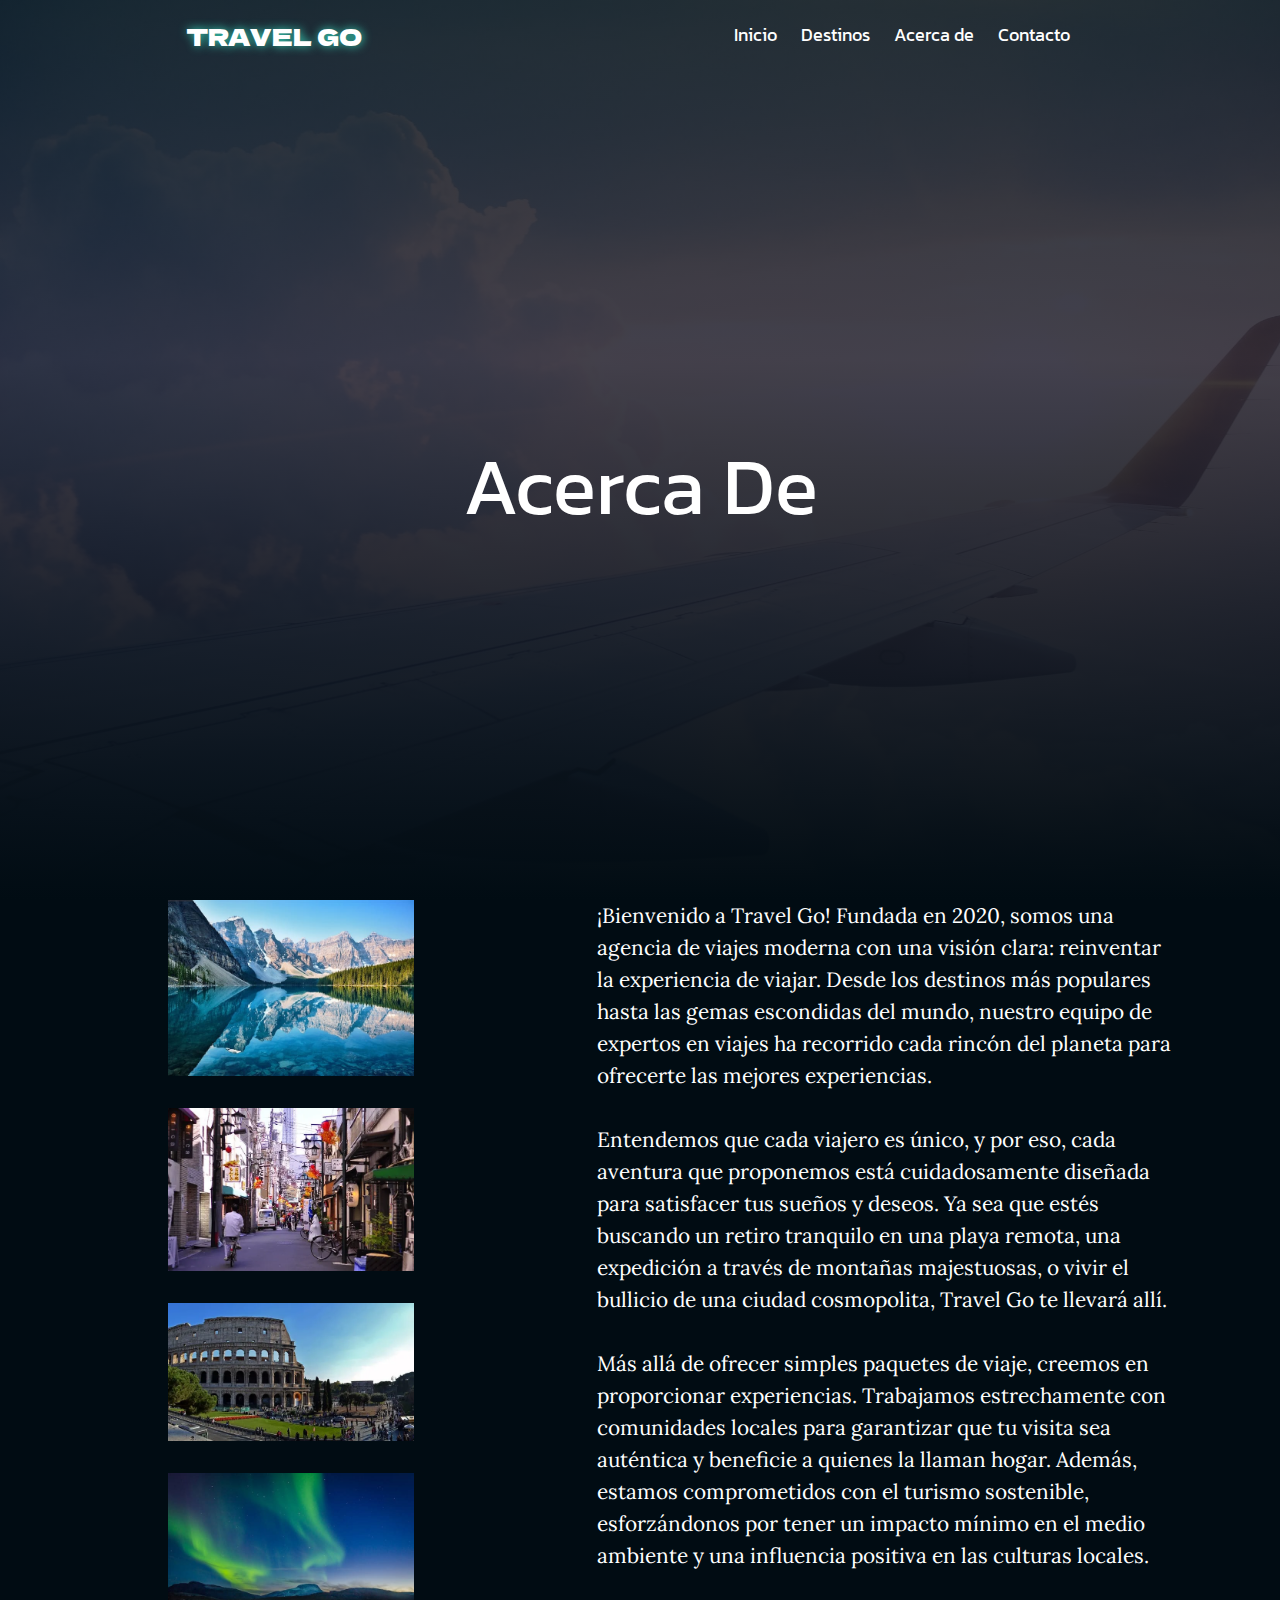
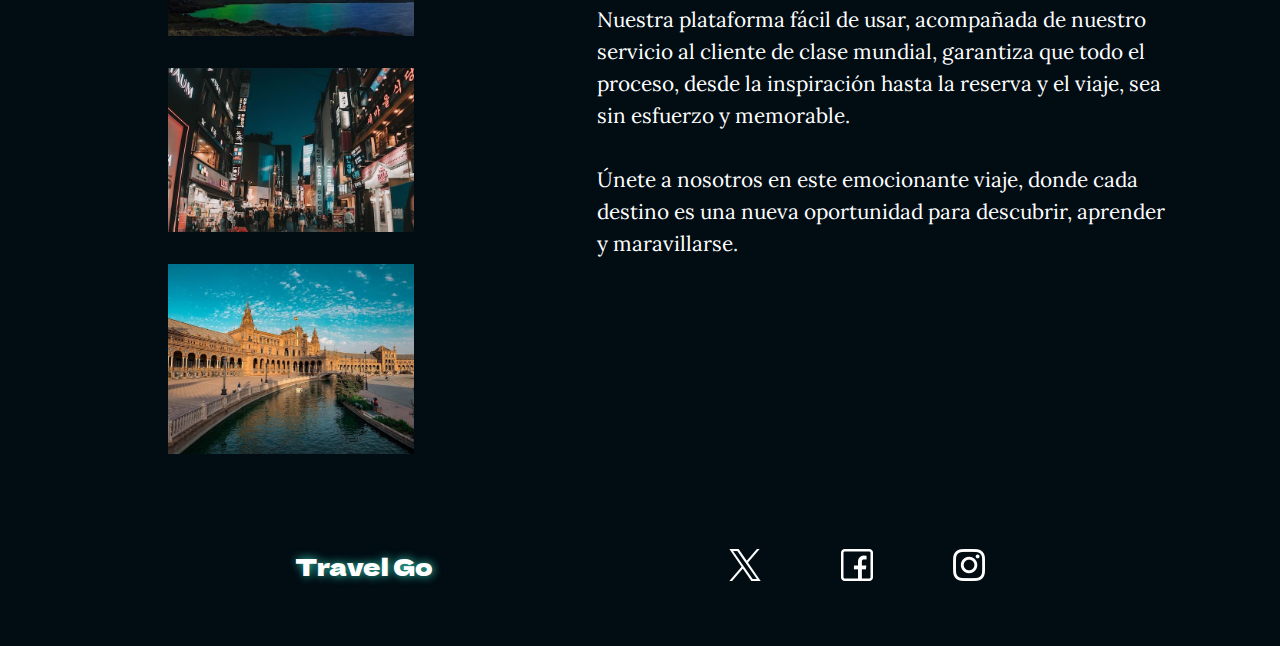
<file: acercaDe.html>
<!DOCTYPE html>
<html lang="es">
<head>
    <meta charset="UTF-8">
    <meta name="viewport" content="width=device-width, initial-scale=1.0">
    <title>Travel Go</title>

    <link href="https://fonts.googleapis.com/css2?family=Dela+Gothic+One&display=swap" rel="stylesheet">
    <link href="https://fonts.googleapis.com/css2?family=Lora&display=swap" rel="stylesheet">
    <link href="https://fonts.googleapis.com/css2?family=Kanit:wght@300&display=swap" rel="stylesheet">

    <link rel="stylesheet" href="https://fonts.googleapis.com/css2?family=Material+Symbols+Outlined:opsz,wght,FILL,GRAD@20..48,100..700,0..1,-50..200" />

    <link rel="stylesheet" href="./assets/css/reset.css">
    <link rel="stylesheet" href="./assets/css/main.css">
    <link rel="stylesheet" href="./assets/css/acercaDe.css">

</head>
<body>

    <div class="cabecera">
        <img class="fondoCabecera" src="./assets/media/banners/avion.jpg" alt="avion">
        <div id="capa"></div>
    </div>

    <header class="header">

        <h1 id="logo">TRAVEL GO</h1>

        <nav class="nav">
            <ul class="menuNav">
               <li class="menuItem"><a href="./index.html" class="menuLink">Inicio</a></li>
               <li class="menuItem"><a href="./destinos.html" class="menuLink">Destinos</a></li>
               <li class="menuItem"><a href="#" class="menuLink">Acerca de</a></li>
               <li class="menuItem"><a href="./contacto.html" class="menuLink">Contacto</a></li>
            </ul>
        </nav>
    </header>

    <main>
        <h1 class="tituloBanner">Acerca De</h1>
        
        <section class="contenedorAcercaDe">
            <div class="imgAcerca">
                <img src="./assets/media/ciudadesDestinos/canada.jpg" alt="viajes">
                <img src="./assets/media/ciudadesDestinos/tokyo.webp" alt="viajes">
                <img src="./assets/media/ciudadesDestinos/roma.webp" alt="viajes">
                <img src="./assets/media/ciudadesDestinos/suecia.jpg" alt="viajes">
                <img src="./assets/media/ciudadesDestinos/corea.jpg" alt="viajes">
                <img src="./assets/media/ciudadesDestinos/españa.jpg" alt="viajes">
            </div>

            <div class="contenedorTexto">
                <p class="acercaTexto">¡Bienvenido a Travel Go! Fundada en 2020, somos una agencia de viajes moderna con una visión clara: reinventar la experiencia de viajar. Desde los destinos más populares hasta las gemas escondidas del mundo, nuestro equipo de expertos en viajes ha recorrido cada rincón del planeta para ofrecerte las mejores experiencias.</p>
                <p class="acercaTexto">Entendemos que cada viajero es único, y por eso, cada aventura que proponemos está cuidadosamente diseñada para satisfacer tus sueños y deseos. Ya sea que estés buscando un retiro tranquilo en una playa remota, una expedición a través de montañas majestuosas, o vivir el bullicio de una ciudad cosmopolita, Travel Go te llevará allí.</p>
                <p class="acercaTexto">Más allá de ofrecer simples paquetes de viaje, creemos en proporcionar experiencias. Trabajamos estrechamente con comunidades locales para garantizar que tu visita sea auténtica y beneficie a quienes la llaman hogar. Además, estamos comprometidos con el turismo sostenible, esforzándonos por tener un impacto mínimo en el medio ambiente y una influencia positiva en las culturas locales.</p>
                <p class="acercaTexto">Nuestra plataforma fácil de usar, acompañada de nuestro servicio al cliente de clase mundial, garantiza que todo el proceso, desde la inspiración hasta la reserva y el viaje, sea sin esfuerzo y memorable.</p>
                <p class="acercaTexto">Únete a nosotros en este emocionante viaje, donde cada destino es una nueva oportunidad para descubrir, aprender y maravillarse.</p>
            </div>
        </section>
    </main>

    <footer class="piePagina">

        <h1 class="logoFooter">Travel Go</h1>

        <div class="contenerdorRedes">
            <a href="https://twitter.com/?lang=es" target="_blank" rel="noopener noreferrer"><img class="redesLogo" src="./assets/media/redesLogos/twitter.png" alt="twitter"></a>
            <a href="https://www.facebook.com/" target="_blank" rel="noopener noreferrer"><img class="redesLogo" src="./assets/media/redesLogos/facebook.png" alt="facebook"></a>
            <a href="https://www.instagram.com/" target="_blank" rel="noopener noreferrer"><img class="redesLogo" src="./assets/media/redesLogos/instagram.png" alt="instagram"></a>
        </div>
        
    </footer>
</body>
</html>
</file>
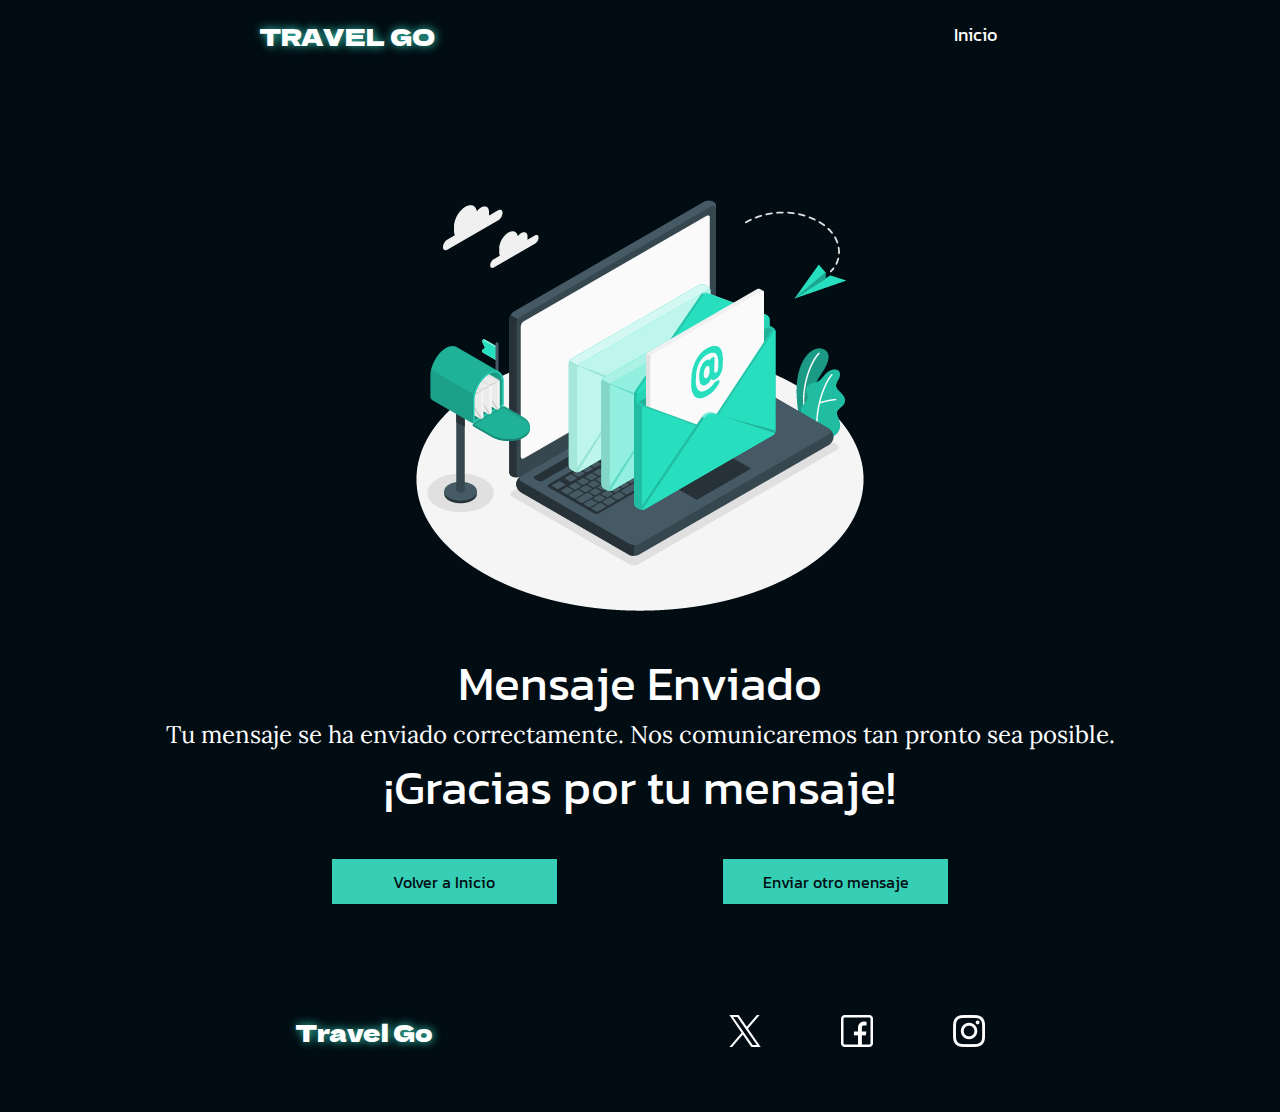
<file: confirmar.html>
<!DOCTYPE html>
<html lang="es">
<head>
    <meta charset="UTF-8">
    <meta name="viewport" content="width=device-width, initial-scale=1.0">
    <title>Travel Go</title>

    <link href="https://fonts.googleapis.com/css2?family=Dela+Gothic+One&display=swap" rel="stylesheet">
    <link href="https://fonts.googleapis.com/css2?family=Lora&display=swap" rel="stylesheet">
    <link href="https://fonts.googleapis.com/css2?family=Kanit:wght@300&display=swap" rel="stylesheet">

    <link rel="stylesheet" href="https://fonts.googleapis.com/css2?family=Material+Symbols+Outlined:opsz,wght,FILL,GRAD@20..48,100..700,0..1,-50..200" />

    <link rel="stylesheet" href="./assets/css/reset.css">
    <link rel="stylesheet" href="./assets/css/main.css">
    <link rel="stylesheet" href="./assets/css/confirmar.css">

</head>
<body>
    <header class="header">

        <h1 id="logo">TRAVEL GO</h1>

        <nav class="nav">
            <ul class="menuNav">
               <li class="menuItem"><a href="./index.html" class="menuLink">Inicio</a></li>
            </ul>
        </nav>
    </header>

    <main>
        <section class="sectionConfir">
            <img src="./assets/media/img/correoConfir.png" alt="correo_Confirmado">

            <div class="contenedorConfir">
                <h1 class="tituloConfir">Mensaje Enviado</h1>
                <h2 class="subConfir">Tu mensaje se ha enviado correctamente. Nos comunicaremos tan pronto sea posible.</h2>
                <h1 class="tituloConfir">¡Gracias por tu mensaje!</h1>

                <div class="contenedorBtn">
                    <a class="btnResultado" href="./index.html">Volver a Inicio</a>
                    <a class="btnResultado" href="./contacto.html">Enviar otro mensaje</a>
                </div>

            </div>
            
        </section>
    </main>

    <footer class="piePagina">

        <h1 class="logoFooter">Travel Go</h1>

        <div class="contenerdorRedes">
            <a href="https://twitter.com/?lang=es" target="_blank" rel="noopener noreferrer"><img class="redesLogo" src="./assets/media/redesLogos/twitter.png" alt="twitter"></a>
            <a href="https://www.facebook.com/" target="_blank" rel="noopener noreferrer"><img class="redesLogo" src="./assets/media/redesLogos/facebook.png" alt="facebook"></a>
            <a href="https://www.instagram.com/" target="_blank" rel="noopener noreferrer"><img class="redesLogo" src="./assets/media/redesLogos/instagram.png" alt="instagram"></a>
        </div>
        
    </footer>
    
</body>
</html>
</file>
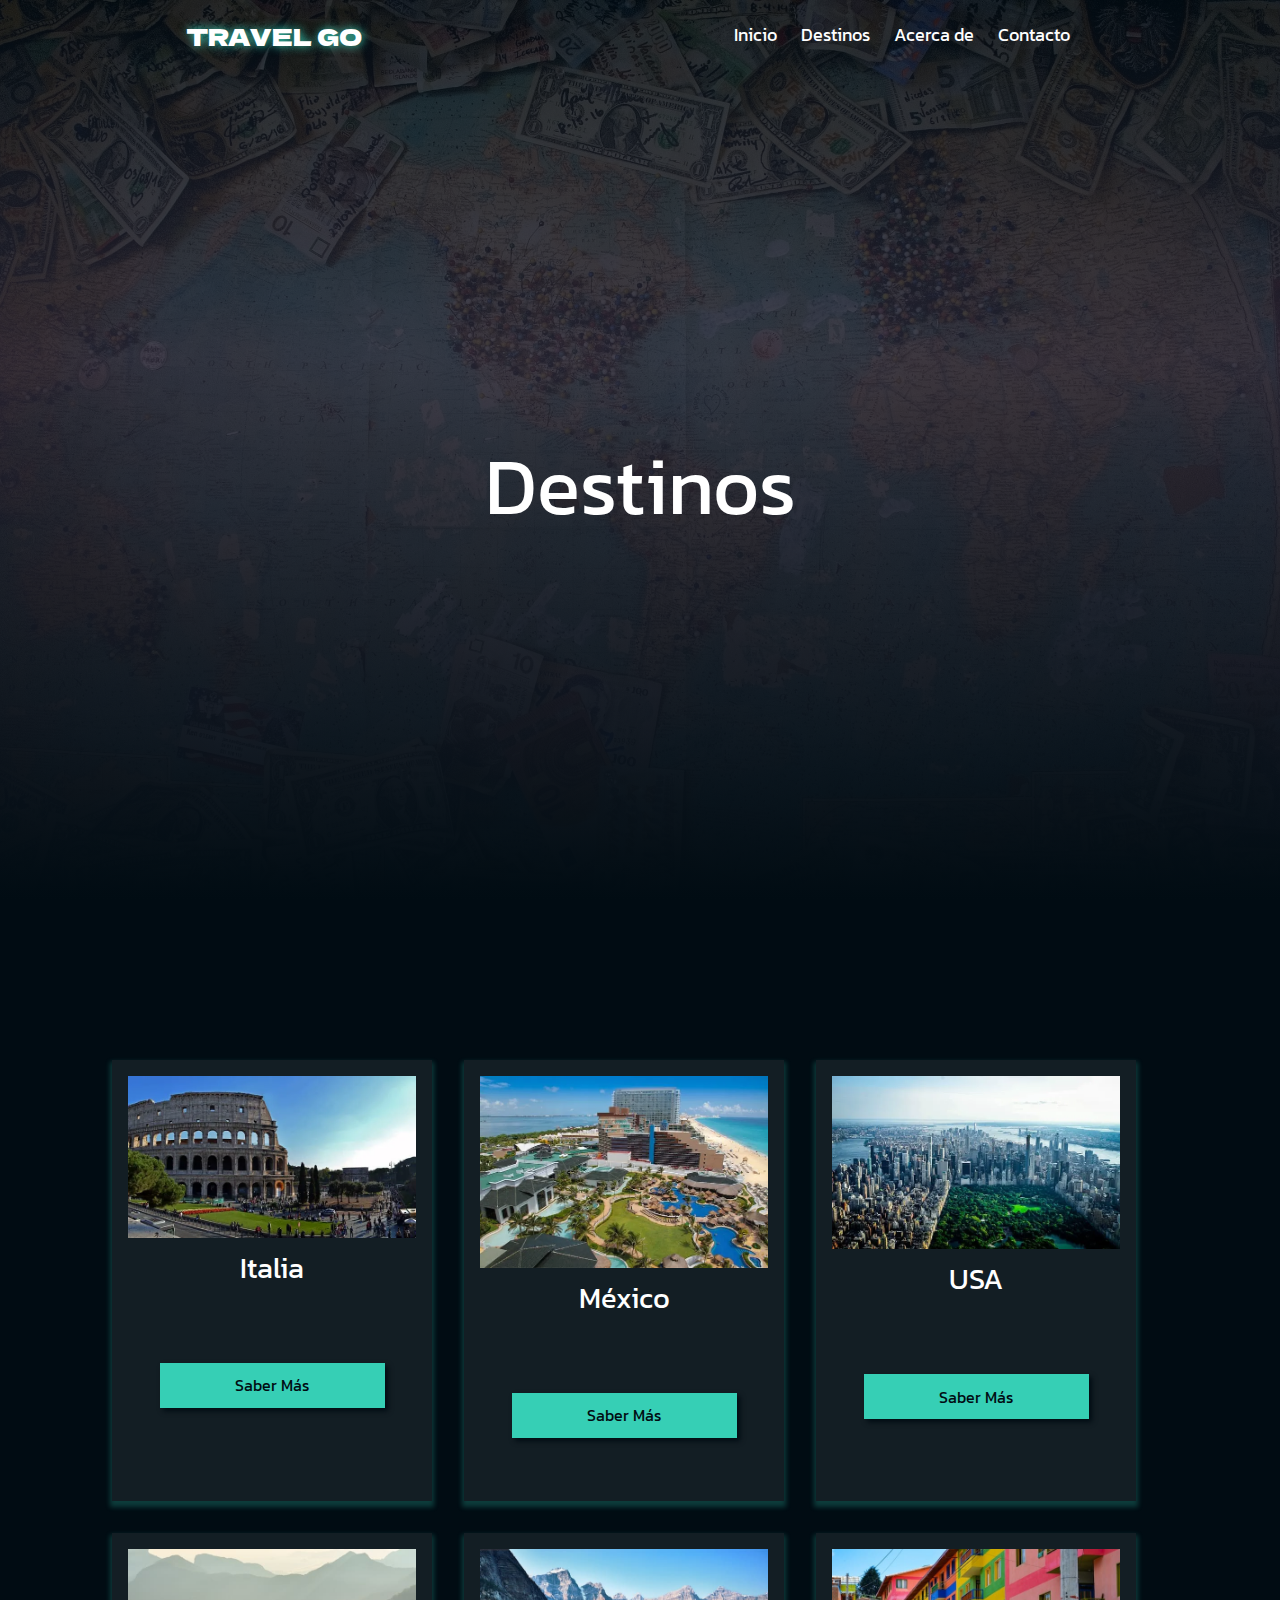
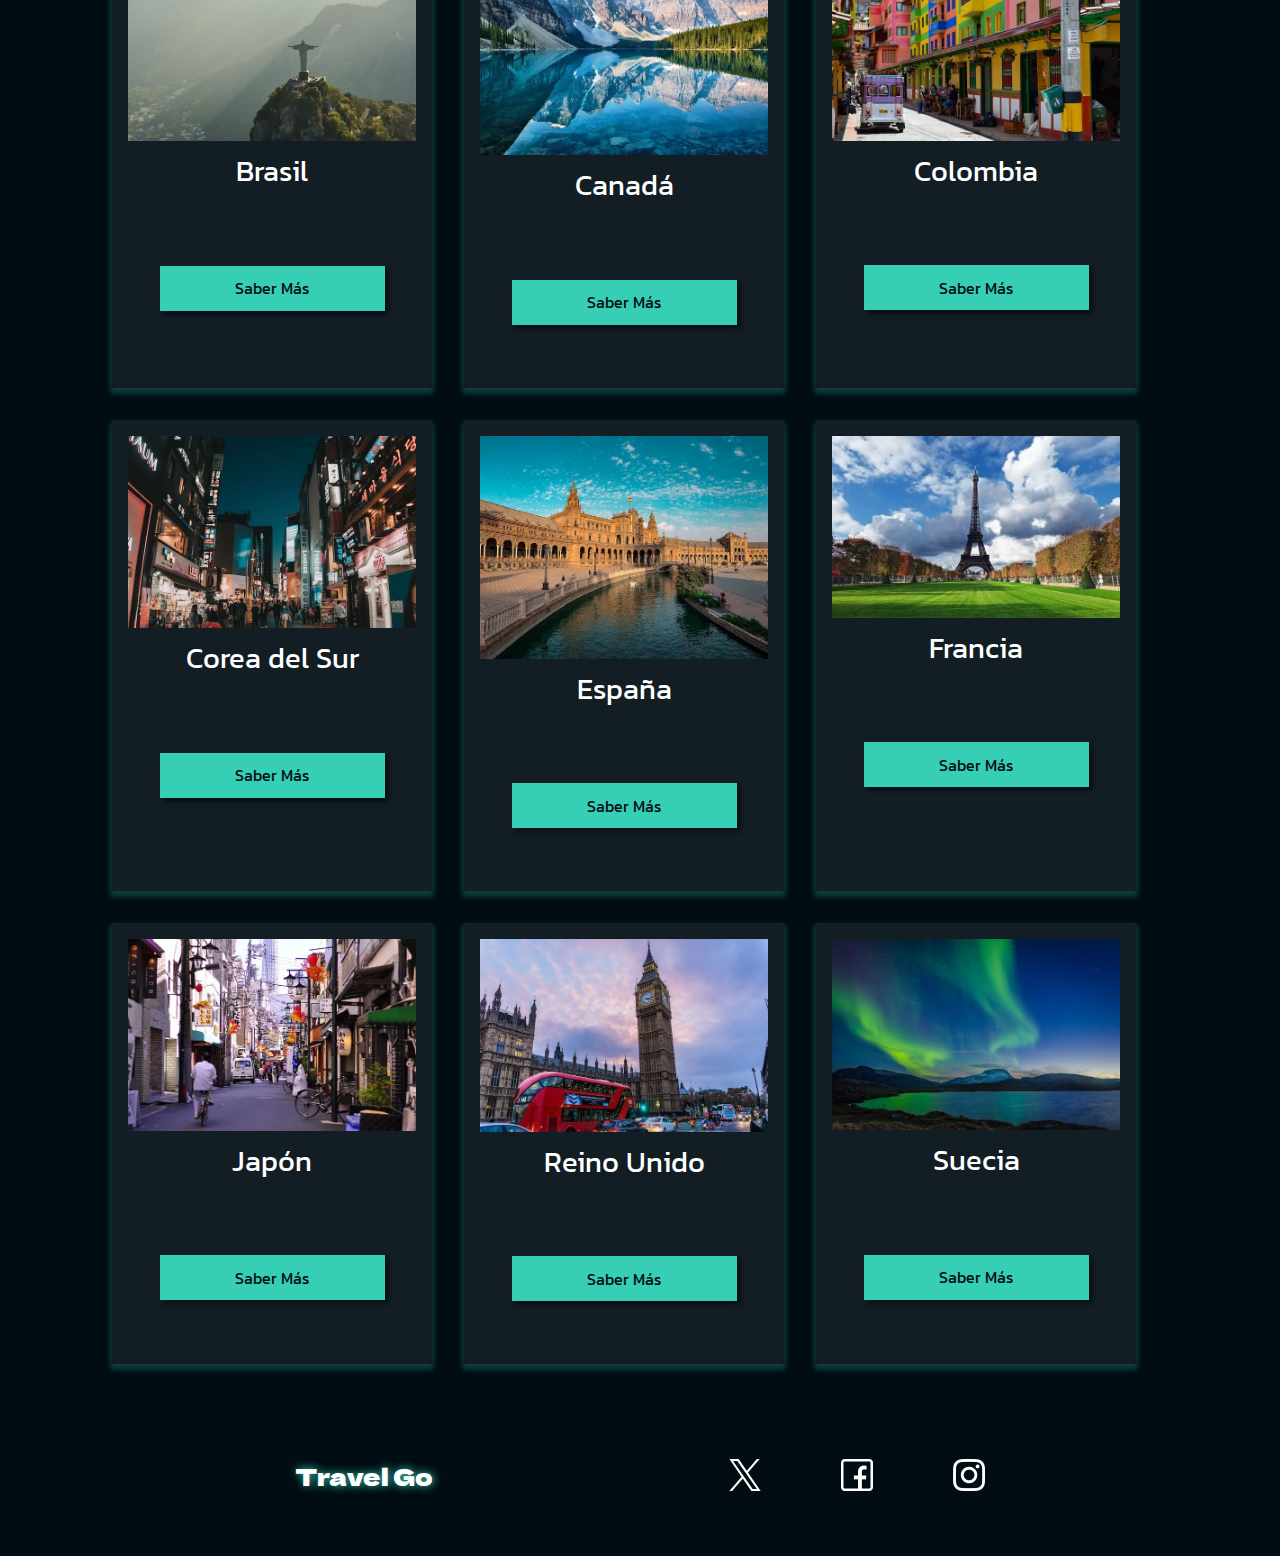
<file: destinos.html>
<!DOCTYPE html>
<html lang="es">
    <head>
        <meta charset="UTF-8">
        <meta name="viewport" content="width=device-width, initial-scale=1.0">
        <title>Travel Go</title>
        
        <link href="https://fonts.googleapis.com/css2?family=Dela+Gothic+One&display=swap" rel="stylesheet">
        <link href="https://fonts.googleapis.com/css2?family=Lora&display=swap" rel="stylesheet">
        <link href="https://fonts.googleapis.com/css2?family=Kanit:wght@300&display=swap" rel="stylesheet">
    
        <link rel="stylesheet" href="https://fonts.googleapis.com/css2?family=Material+Symbols+Outlined:opsz,wght,FILL,GRAD@20..48,100..700,0..1,-50..200" />
    
        <link rel="stylesheet" href="./assets/css/reset.css">
        <link rel="stylesheet" href="./assets/css/main.css">
        <link rel="stylesheet" href="./assets/css/destinos.css">

    </head>
<body>

    <div class="cabecera">
        <img class="fondoCabecera" src="./assets/media/banners/mapa.jpg" alt="mapa">
        <div id="capa"></div>
    </div>

    <header class="header">

        <h1 id="logo">TRAVEL GO</h1>

        <nav class="nav">
            <ul class="menuNav">
               <li class="menuItem"><a href="./index.html" class="menuLink">Inicio</a></li>
               <li class="menuItem"><a href="#" class="menuLink">Destinos</a></li>
               <li class="menuItem"><a href="./acercaDe.html" class="menuLink">Acerca de</a></li>
               <li class="menuItem"><a href="./contacto.html" class="menuLink">Contacto</a></li>
            </ul>
        </nav>
    </header>

    <main>
        <h1 class="tituloBanner">Destinos</h1>

        <section class="destinosPopulares">
            <div class="contenedorDestinos">

                <div class="destinoItem">
                    <img src="./assets/media/ciudadesDestinos/roma.webp" alt="roma" class="destinoImg">
                    <h1 class="destinoTitulo">Italia</h1>
                    <a class="btnDestinos" href="https://www.italia.it/es" target="_blank" rel="noopener noreferrer">Saber Más</a>
                </div>

                <div class="destinoItem">
                    <img src="./assets/media/ciudadesDestinos/cancun.webp" alt="cancun" class="destinoImg">
                    <h1 class="destinoTitulo">México</h1>
                    <a class="btnDestinos" href="https://visitmexico.com/" target="_blank" rel="noopener noreferrer">Saber Más</a>
                </div>

                <div class="destinoItem">
                    <img src="./assets/media/ciudadesDestinos/newYork.webp" alt="newYork" class="destinoImg">
                    <h1 class="destinoTitulo">USA</h1>
                    <a class="btnDestinos" href="https://www.visittheusa.mx/pagina-de-inicio">Saber Más</a>
                </div>

                <div class="destinoItem">
                    <img src="./assets/media/ciudadesDestinos/bresil.jpg" alt="brasil" class="destinoImg">
                    <h1 class="destinoTitulo">Brasil</h1>
                    <a class="btnDestinos" href="#">Saber Más</a>
                </div>

                <div class="destinoItem">
                    <img src="./assets/media/ciudadesDestinos/canada.jpg" alt="canada" class="destinoImg">
                    <h1 class="destinoTitulo">Canadá</h1>
                    <a class="btnDestinos" href="#">Saber Más</a>
                </div>

                <div class="destinoItem">
                    <img src="./assets/media/ciudadesDestinos/colombia.jpg" alt="colombia" class="destinoImg">
                    <h1 class="destinoTitulo">Colombia</h1>
                    <a class="btnDestinos" href="#">Saber Más</a>
                </div>

                <div class="destinoItem">
                    <img src="./assets/media/ciudadesDestinos/corea.jpg" alt="surCorea" class="destinoImg">
                    <h1 class="destinoTitulo">Corea del Sur</h1>
                    <a class="btnDestinos" href="#">Saber Más</a>
                </div>

                <div class="destinoItem">
                    <img src="./assets/media/ciudadesDestinos/españa.jpg" alt="españa" class="destinoImg">
                    <h1 class="destinoTitulo">España</h1>
                    <a class="btnDestinos" href="#">Saber Más</a>
                </div>

                <div class="destinoItem">
                    <img src="./assets/media/ciudadesDestinos/paris.webp" alt="francia" class="destinoImg">
                    <h1 class="destinoTitulo">Francia</h1>
                    <a class="btnDestinos" href="#">Saber Más</a>
                </div>

                <div class="destinoItem">
                    <img src="./assets/media/ciudadesDestinos/tokyo.webp" alt="japon" class="destinoImg">
                    <h1 class="destinoTitulo">Japón</h1>
                    <a class="btnDestinos" href="#">Saber Más</a>
                </div>

                <div class="destinoItem">
                    <img src="./assets/media/ciudadesDestinos/londres.jpg" alt="londres" class="destinoImg">
                    <h1 class="destinoTitulo">Reino Unido</h1>
                    <a class="btnDestinos" href="#">Saber Más</a>
                </div>

                <div class="destinoItem">
                    <img src="./assets/media/ciudadesDestinos/suecia.jpg" alt="suecia" class="destinoImg">
                    <h1 class="destinoTitulo">Suecia</h1>
                    <a class="btnDestinos" href="#">Saber Más</a>
                </div>

            <div>
        </section>

    </main>

    <footer class="piePagina">

        <h1 class="logoFooter">Travel Go</h1>

        <div class="contenerdorRedes">
            <a href="https://twitter.com/?lang=es" target="_blank" rel="noopener noreferrer"><img class="redesLogo" src="./assets/media/redesLogos/twitter.png" alt="twitter"></a>
            <a href="https://www.facebook.com/" target="_blank" rel="noopener noreferrer"><img class="redesLogo" src="./assets/media/redesLogos/facebook.png" alt="facebook"></a>
            <a href="https://www.instagram.com/" target="_blank" rel="noopener noreferrer"><img class="redesLogo" src="./assets/media/redesLogos/instagram.png" alt="instagram"></a>
        </div>
        
    </footer>

</body>
</html>
</file>
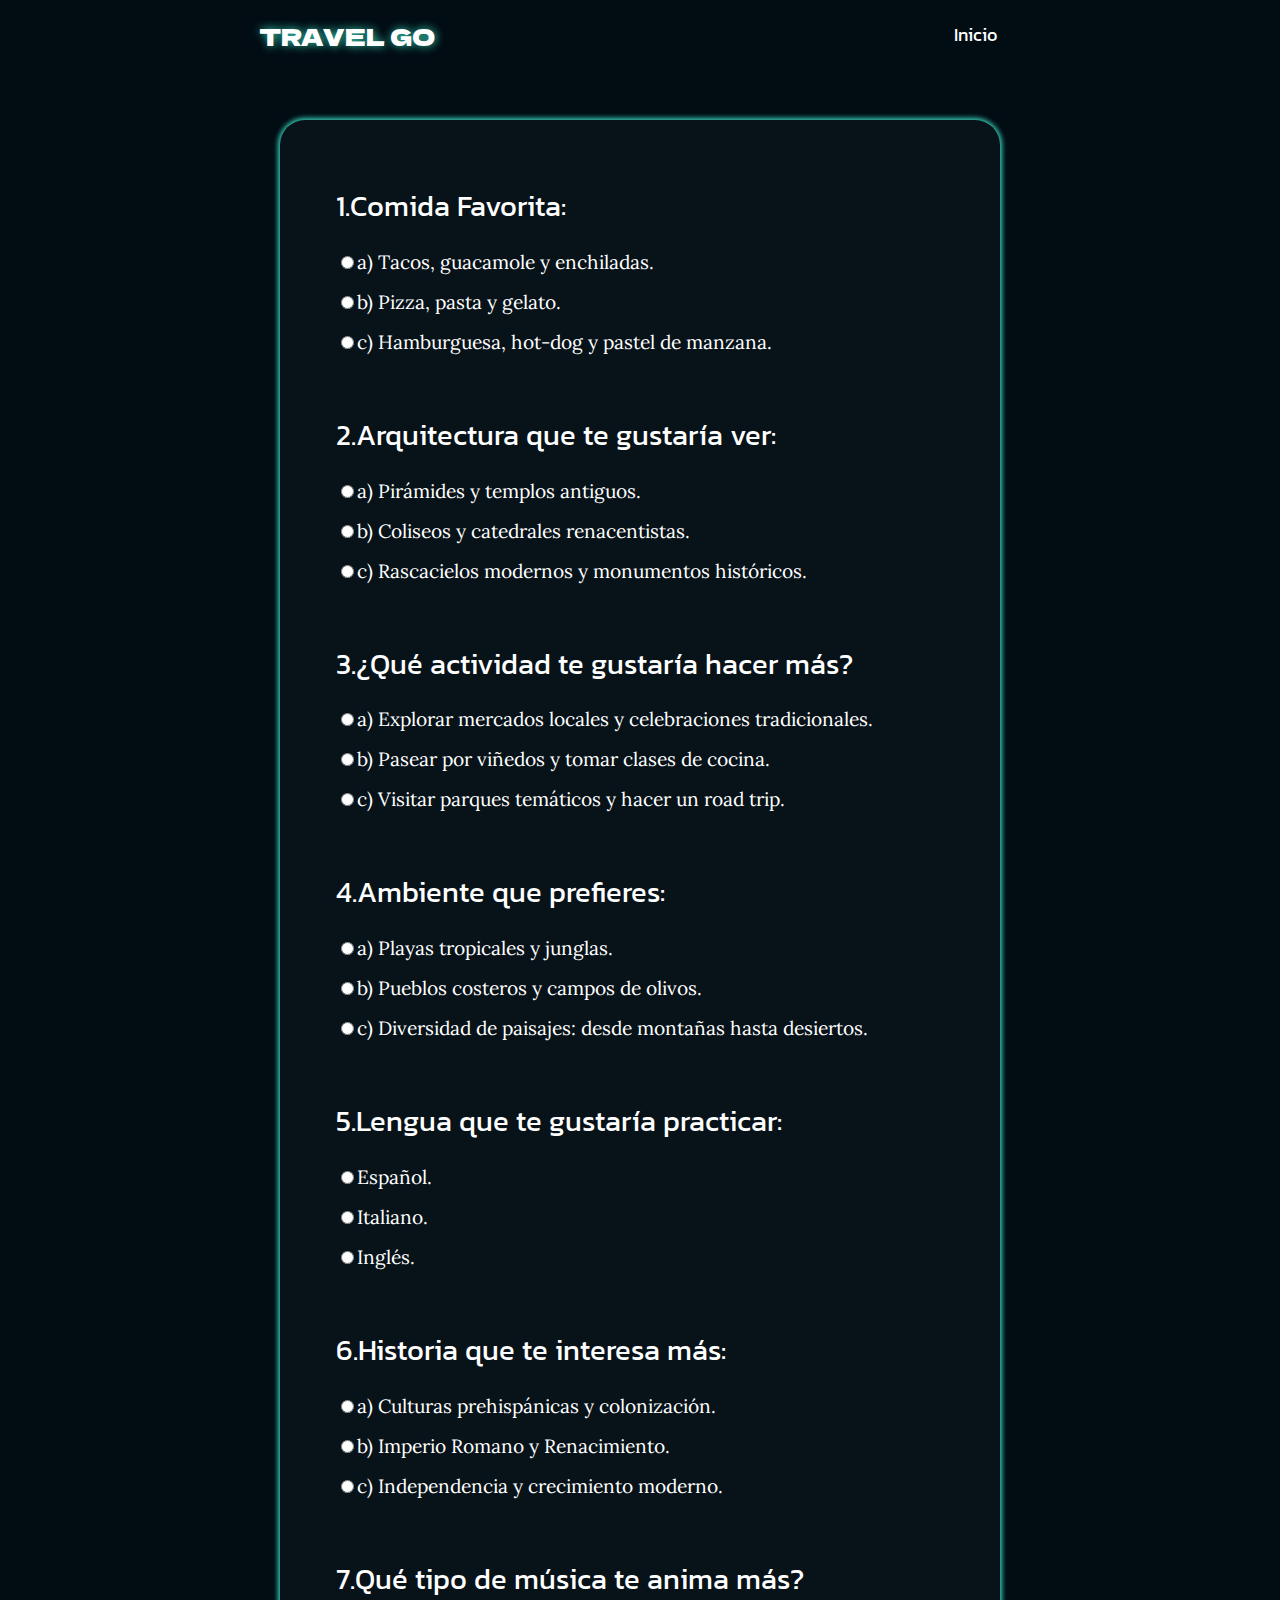
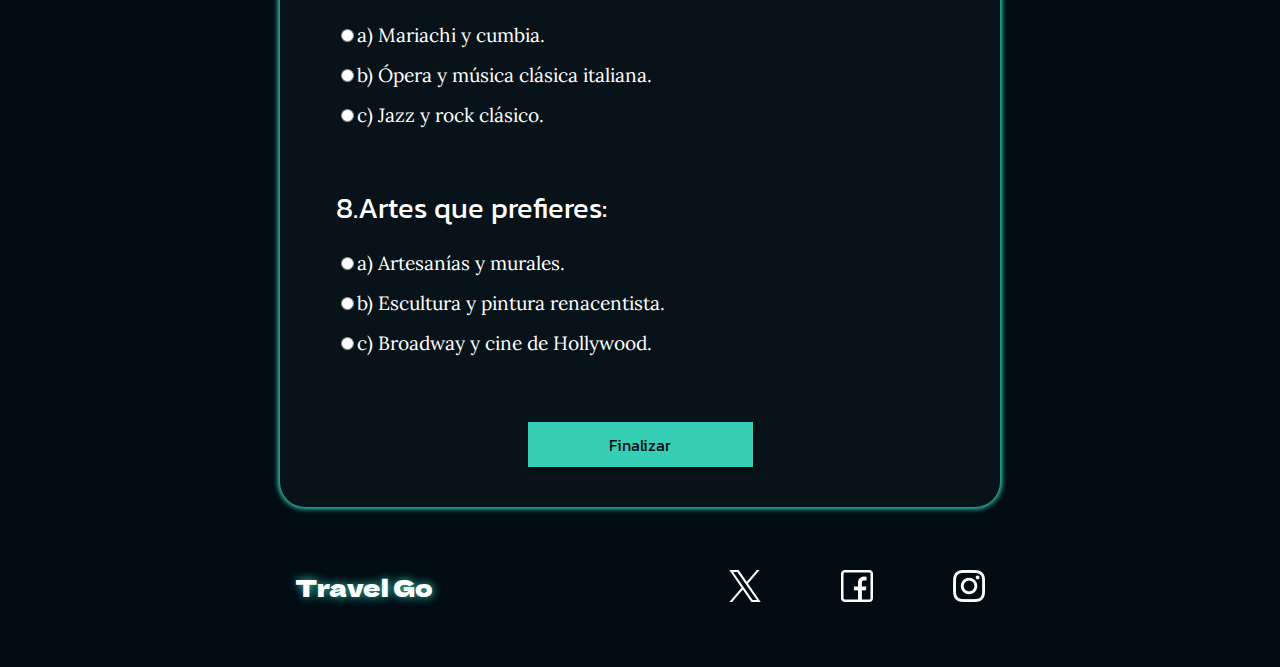
<file: test.html>
<!DOCTYPE html>
<html lang="es">
<head>
    <meta charset="UTF-8">
    <meta name="viewport" content="width=device-width, initial-scale=1.0">
    <title>Travel Go</title>

    <link href="https://fonts.googleapis.com/css2?family=Dela+Gothic+One&display=swap" rel="stylesheet">
    <link href="https://fonts.googleapis.com/css2?family=Lora&display=swap" rel="stylesheet">
    <link href="https://fonts.googleapis.com/css2?family=Kanit:wght@300&display=swap" rel="stylesheet">

    <link rel="stylesheet" href="https://fonts.googleapis.com/css2?family=Material+Symbols+Outlined:opsz,wght,FILL,GRAD@20..48,100..700,0..1,-50..200" />

    <link rel="stylesheet" href="./assets/css/reset.css">
    <link rel="stylesheet" href="./assets/css/main.css">
    <link rel="stylesheet" href="./assets/css/quiz.css">

</head>
<body>

    <header class="header">

        <h1 id="logo">TRAVEL GO</h1>

        <nav class="nav">
            <ul class="menuNav">
               <li class="menuItem"><a href="./index.html" class="menuLink">Inicio</a></li>
            </ul>
        </nav>
    </header>

    <main class="mainQuiz">

        <form class="quizForm">

            <fieldset class="quizTravel" id="comidaQuiz">
                <legend class="legendQuiz">1.Comida Favorita:</legend>
                <label for="a1"><input type="radio" class="opcionQuiz" name="comida" id="a1" value="tacos">a) Tacos, guacamole y enchiladas.</label>
                <label for="b1"><input type="radio" class="opcionQuiz" name="comida" id="b1" value="pizza">b) Pizza, pasta y gelato.</label>
                <label for="c1"><input type="radio" class="opcionQuiz" name="comida" id="c1" value="hamburguesa">c) Hamburguesa, hot-dog y pastel de manzana.</label>
            </fieldset>

            <fieldset class="quizTravel" id="arquitecturaQuiz">
                <legend class="legendQuiz">2.Arquitectura que te gustaría ver:</legend>
                <label for="a2"><input type="radio" class="opcionQuiz" name="arquitectura" id="a2" value="antiguos">a) Pirámides y templos antiguos.</label>
                <label for="b2"><input type="radio" class="opcionQuiz" name="arquitectura" id="b2" value="renacentistas">b) Coliseos y catedrales renacentistas.</label>
                <label for="c2"><input type="radio" class="opcionQuiz" name="arquitectura" id="c2" value="modernos">c) Rascacielos modernos y monumentos históricos.</label>
            </fieldset>

            <fieldset class="quizTravel" id="actividadQuiz">
                <legend class="legendQuiz">3.¿Qué actividad te gustaría hacer más?</legend>
                <label for="a3"><input type="radio" class="opcionQuiz" name="actividad" id="a3" value="mercados">a) Explorar mercados locales y celebraciones tradicionales.</label>
                <label for="b3"><input type="radio" class="opcionQuiz" name="actividad" id="b3" value="viñedos">b) Pasear por viñedos y tomar clases de cocina.</label>
                <label for="c3"><input type="radio" class="opcionQuiz" name="actividad" id="c3" value="parques">c) Visitar parques temáticos y hacer un road trip.</label>
            </fieldset>

            <fieldset class="quizTravel" id="ambienteQuiz">
                <legend class="legendQuiz">4.Ambiente que prefieres:</legend>
                <label for="a4"><input type="radio" class="opcionQuiz" name="ambiente" id="a4" value="playas">a) Playas tropicales y junglas.</label>
                <label for="b4"><input type="radio" class="opcionQuiz" name="ambiente" id="b4" value="pueblos">b) Pueblos costeros y campos de olivos.</label>
                <label for="c4"><input type="radio" class="opcionQuiz" name="ambiente" id="c4" value="paisajes">c) Diversidad de paisajes: desde montañas hasta desiertos.</label>
            </fieldset>

            <fieldset class="quizTravel" id="idiomaQuiz">
                <legend class="legendQuiz">5.Lengua que te gustaría practicar:</legend>
                <label for="a5"><input type="radio" class="opcionQuiz" name="idioma" id="a5" value="español">Español.</label>
                <label for="b5"><input type="radio" class="opcionQuiz" name="idioma" id="b5" value="italiano">Italiano.</label>
                <label for="c5"><input type="radio" class="opcionQuiz" name="idioma" id="c5" value="ingles">Inglés.</label>
            </fieldset>

            <fieldset class="quizTravel" id="historiaQuiz">
                <legend class="legendQuiz">6.Historia que te interesa más:</legend>
                <label for="a6"><input type="radio" class="opcionQuiz" name="historia" id="a6" value="prehispanica">a) Culturas prehispánicas y colonización.</label>
                <label for="b6"><input type="radio" class="opcionQuiz" name="historia" id="b6" value="romana">b) Imperio Romano y Renacimiento.</label>
                <label for="c6"><input type="radio" class="opcionQuiz" name="historia" id="c6" value="independencia">c) Independencia y crecimiento moderno.</label>
            </fieldset>

            <fieldset class="quizTravel" id="musicaQuiz">
                <legend class="legendQuiz">7.Qué tipo de música te anima más?</legend>
                <label for="a7"><input type="radio" class="opcionQuiz" name="musica" id="a7" value="cumbia">a) Mariachi y cumbia.</label>
                <label for="b7"><input type="radio" class="opcionQuiz" name="musica" id="b7" value="clasica">b) Ópera y música clásica italiana.</label>
                <label for="c7"><input type="radio" class="opcionQuiz" name="musica" id="c7" value="rock">c) Jazz y rock clásico.</label>
            </fieldset>

            <fieldset class="quizTravel" id="arteQuiz">
                <legend class="legendQuiz">8.Artes que prefieres:</legend>
                <label for="a8"><input type="radio" class="opcionQuiz" name="arte" id="a8" value="artesanias">a) Artesanías y murales.</label>
                <label for="b8"><input type="radio" class="opcionQuiz" name="arte" id="b8" value="esculturas">b) Escultura y pintura renacentista.</label>
                <label for="c8"><input type="radio" class="opcionQuiz" name="arte" id="c8" value="cine">c) Broadway y cine de Hollywood.</label>
            </fieldset>

            <button id="buttonQuiz" class="bntSendQuiz" type="submit">Finalizar</button>

        </form> 

        <section class="contedorResultado">

            <h1 class="tituloResultado">Resultado:</h1>
            <img class="imgResultado" id="imgMexico" src="./assets/media/banderas/mexico.webp" alt="mexico">
            <img class="imgResultado" id="imgItalia" src="./assets/media/banderas/italia.webp" alt="italia">
            <img class="imgResultado" id="imgUSA" src="./assets/media/banderas/USA.webp" alt="USA">
            <h1 id="imprimirResultado"></h1>

            <div class="contenedorBtn">
                <a class="btnResultado" href="./index.html">Volver a Inicio</a>
                <a class="btnResultado" href="./test.html">Intentar de Nuevo</a>
            </div>

        </section>

    </main>

    <footer class="piePagina">

        <h1 class="logoFooter">Travel Go</h1>

        <div class="contenerdorRedes">
            <a href="https://twitter.com/?lang=es" target="_blank" rel="noopener noreferrer"><img class="redesLogo" src="./assets/media/redesLogos/twitter.png" alt="twitter"></a>
            <a href="https://www.facebook.com/" target="_blank" rel="noopener noreferrer"><img class="redesLogo" src="./assets/media/redesLogos/facebook.png" alt="facebook"></a>
            <a href="https://www.instagram.com/" target="_blank" rel="noopener noreferrer"><img class="redesLogo" src="./assets/media/redesLogos/instagram.png" alt="instagram"></a>
        </div>
        
    </footer>

    <script src="./assets/js/quiz.js"></script>

</body>
</html>
</file>
<file: assets/css/main.css>
:root {
    --fuenteTitulos: 'Kanit', sans-serif;
    --fuenteTextos: 'Lora', serif;
    --fuenteLogo: 'Dela Gothic One', sans-serif;

    --darkBlue: #010C13;
    --turquesa: #36CFB5;
}

main, .header {
    position: relative;
    z-index: 3;
}

body{
    color: white;
    width: 100%;
    height: 100%;
    background: 
        linear-gradient(0deg, 
            #010c13 40%, 
            #010c13 50%,
            #010c13 100%);
}

/*---------------- Fondo Cabecera ----------------*/

.fondoCabecera, #capa {
    position: absolute;
    top: 0;
    left: 0;
    width: 100%;
    height: 100%;
    z-index: 2;
}

.fondoCabecera {
    object-fit: cover;
    display: block; 
}

#capa {
    background: 
        linear-gradient(0deg, 
            #010c13 0%, 
            #272635de 60%,
            #010c13d0 100%);
     
} 

.tituloBanner{
    font-size: 5rem;
    font-family: var(--fuenteTitulos);

    width: 100%;
    height: 92vh;

    display: flex;
    justify-content: center;
    align-items: center;
}

/*---------------- Header ----------------*/

.header {
    height: 8vh;
    display: flex;
    justify-content: space-around;
    align-items: center;  
}

#logo, .logoFooter {
    font-family: var(--fuenteLogo);
    font-size: 1.5rem;    
    text-shadow: var(--turquesa) 1px 0 10px;
}

.menuNav {
    display: flex;
}

.menuItem {
    margin-right: 1.5rem;
}

.menuLink {
    text-decoration: none;
    font-family: var(--fuenteTitulos);
    font-size: 1.1rem;
    color: white;
}

.menuLink:hover {
    transition: .5s;
    color: var(--turquesa);
}

/*---------------- Footer ----------------*/

.piePagina{
    height: 10rem;
    display: flex;
    justify-content: space-evenly;
    align-items: center;
}   
.contenerdorRedes{
    width: 20%;
    display: flex;
    justify-content: space-between;
}
.redesLogo{
    width: 2rem;
}

/*---------------- Responsive ----------------*/

@media screen and (max-width: 650px){
    #logo{
        display: none;
    }

    .menuLink{
        font-size: 1rem;
    }

    .piePagina{
        flex-direction: column;
    }

    .contenerdorRedes{
        width: 50%;
    }
}
</file>
<file: assets/css/acercaDe.css>
.contenedorAcercaDe {
    display: flex;
    justify-content: space-evenly;
    align-items: start;
    flex-wrap: wrap;
}

.imgAcerca {
    width: 40%;
    display: flex;
    flex-wrap: wrap;
}

.imgAcerca img {
    display: block;
    width: 45%;
    margin-bottom: 1.3rem;
    margin-right: 1rem;
}

.contenedorTexto{
    width: 50%;
}

.acercaTexto {
    width: 90%;
    font-size: 1.5rem;
    font-family: var(--fuenteTextos);
    margin-bottom: 2rem;
    line-height: 2rem;
}

/*---------------- Responsive ----------------*/

@media (max-width: 1700px) {
    .imgAcerca img {
        margin-bottom: 7rem;
    }

}

@media (max-width: 1500px){
    .imgAcerca{
        justify-content: center;
    }

    .imgAcerca img {
        width: 48%;
        margin-bottom: 2rem;
    }
    .acercaTexto{
        font-size: 1.3rem;
    }
}

@media (max-width: 1000px){
    .contenedorAcercaDe{
        flex-direction: column;
    }
    .imgAcerca{
        width: 100%;
        justify-content: space-evenly;
    }
    .imgAcerca img {
        width: 30%;
        margin-right: 0;
        margin-bottom: 2rem;
    }
    .contenedorTexto{
        width: 98%;
        display: flex;
        flex-direction: column;
        align-items: center;
    }
    .acercaTexto{
        font-size: 1.2rem;
    }
}
</file>
<file: assets/css/confirmar.css>
.sectionConfir{
    display: flex;
    flex-direction: column;
    align-items: center;
    margin-top: 8rem;
    margin-bottom: 3rem;
}

.sectionConfir img{
    max-width: 80%;
    margin-bottom: 2rem;
}

.contenedorConfir{
    max-width: 80%;
}

.tituloConfir{
    font-family: var(--fuenteTitulos);
    font-size: 3rem;
    text-align: center;
    margin-top: 1rem;
}

.subConfir{
    font-family: var(--fuenteTextos);
    font-size: 1.5rem;
    margin-top: 1rem;
}

.contenedorBtn{
    display: flex;
    justify-content: space-evenly;
}

.btnResultado {
    width: 25vh;
    height: 5vh;
    margin-top: 3rem;
    display: flex;
    align-items: center;
    justify-content: center;
    border: none;
    background: var(--turquesa);
    box-shadow: 3px 3px 5px var(--darkBlue);
    font-size: 1rem;
    color: var(--darkBlue);
    font-family: var(--fuenteTitulos);
    text-decoration: none;
}

.btnResultado:hover{
    background: var(--darkBlue);
    box-shadow: 0 0 10px 1px var(--turquesa);
    color: white;
    transition: 0.5s;
}

/*------------- Responsive -------------*/

@media screen and (max-width: 600px){
    .contenedorBtn{
        display: flex;
        flex-direction: column;
        align-items: center;
    }
}
</file>
<file: assets/css/destinos.css>
.destinosPopulares, .destinoTitulo {
    margin-bottom: 2rem;
}

.destinosPopulares{
    margin-top: 8rem;
}
.contenedorDestinos{
    display: flex;
    flex-wrap: wrap;
    justify-content: center;
}

.destinoItem{
    position: relative;
    padding-bottom: 7vh;
    display: flex;
    flex-direction: column;
    align-items: center;
    width: 25%;
    margin: 2rem 2rem 0 0;
    box-shadow: 0px 4px 5px 2px #36cfb63f;
    background: rgba(255, 255, 255, 0.075);
}

.destinoItem:hover{
    border: 2px solid var(--turquesa);
}
.destinoImg{
    margin-top: 1rem;
    max-height: 15rem;
    max-width: 90%;
}

.destinoTitulo{
    font-size: 1.8rem;
    font-family: var(--fuenteTitulos);
    margin-top: 1rem;
}

.btnDestinos {
    width: 25vh;
    height: 5vh;
    margin-top: 3rem;
    display: flex;
    align-items: center;
    justify-content: center;
    border: none;
    background: var(--turquesa);
    box-shadow: 3px 3px 5px var(--darkBlue);
    font-size: 1rem;
    color: var(--darkBlue);
    font-family: var(--fuenteTitulos);
    text-decoration: none;
}

.btnDestinos:hover{
    background: var(--darkBlue);
    box-shadow: 0 0 10px 1px var(--turquesa);
    color: white;
    transition: 0.5s;
}

/*------------- Responsive -------------*/

@media screen and (max-width: 980px){
    .contenedorDestinos{
        flex-direction: column;
        align-items: center;
    }
    .destinoItem{
        width: 80%;
        margin-bottom: 2rem;
        margin-right: 0;
    }
}
</file>
<file: assets/css/quiz.css>
.mainQuiz {
    display: flex;  
    justify-content: center;
    margin-top: 3rem;
}

.quizForm {
    width: 40%;
    height: 100%;
    padding: 2.5rem;
    border-radius: 25px;
    background: rgba(255, 255, 255, 0.027);
    box-shadow: 0 0 5px 2px var(--turquesa);
}

.quizTravel, .imgResultado {
    margin: 2rem 0;
    padding: 1rem;
    display: flex;
    flex-direction: column;
}

.imgResultado {
    max-width: 95%;
    box-shadow: 0 0 5px 2px var(--turquesa);
}

.legendQuiz, .tituloResultado, #imprimirResultado {
    font-size: 1.8rem;
    font-family: var(--fuenteTitulos);
    margin-bottom: 1rem;
}

.tituloResultado, #imprimirResultado {
    text-align: center;
    max-width: 80%;
}

label {
    font-size: 1.2rem;
    font-family: var(--fuenteTextos);
    margin-bottom: 1rem;
}

label:hover {
    color: var(--turquesa);
    cursor: pointer;
}

.opcionQuiz {
    margin-bottom: .5rem;
}

.bntSendQuiz, .btnResultado {
    width: 25vh;
    height: 5vh;
    margin: 0 auto;
    display: flex;
    align-items: center;
    justify-content: center;
    border: none;
    background: var(--turquesa);
    box-shadow: 3px 3px 5px var(--darkBlue);
    font-family: var(--fuenteTitulos);
    font-size: 1rem;
    text-decoration: none;
    color: var(--darkBlue);
}

.bntSendQuiz:hover, .btnResultado:hover {
    background: var(--darkBlue);
    color: white;
    transition: 0.5s;
    cursor: pointer;
    box-shadow: 0 0 5px 2px var(--turquesa);
}

.contedorResultado {
    width: 50%;
    height: 48rem;
    display: none;
    flex-direction: column;
    justify-content: center;
    align-items: center;
    background: rgba(255, 255, 255, 0.027);
    box-shadow: 0 0 5px 2px var(--turquesa);
}

#imgMexico, #imgItalia, #imgUSA {
    display: none;
}

.contenedorBtn {
    width: 70%;
    margin-top: 2rem;
    display: flex;
    flex-wrap: wrap;
    justify-content: space-between;
}

/* ------------- Responsive ------------- */

@media screen and (max-width: 1500px) {
    .quizForm {
        width: 50%;
    }
}

@media screen and (max-width: 1240px) {
    .btnResultado {
        margin-top: 2rem;
    }
}

@media screen and (max-width: 1200px) {
    .quizForm {
        width: 60%;
    }
}

@media screen and (max-width: 900px) {
    .quizForm {
        width: 70%;
    }
    .tituloResultado {
        font-size: 4rem;
    }
}

@media screen and (max-width: 700px) {
    .tituloResultado {
        font-size: 3rem;
    }
}
</file>
